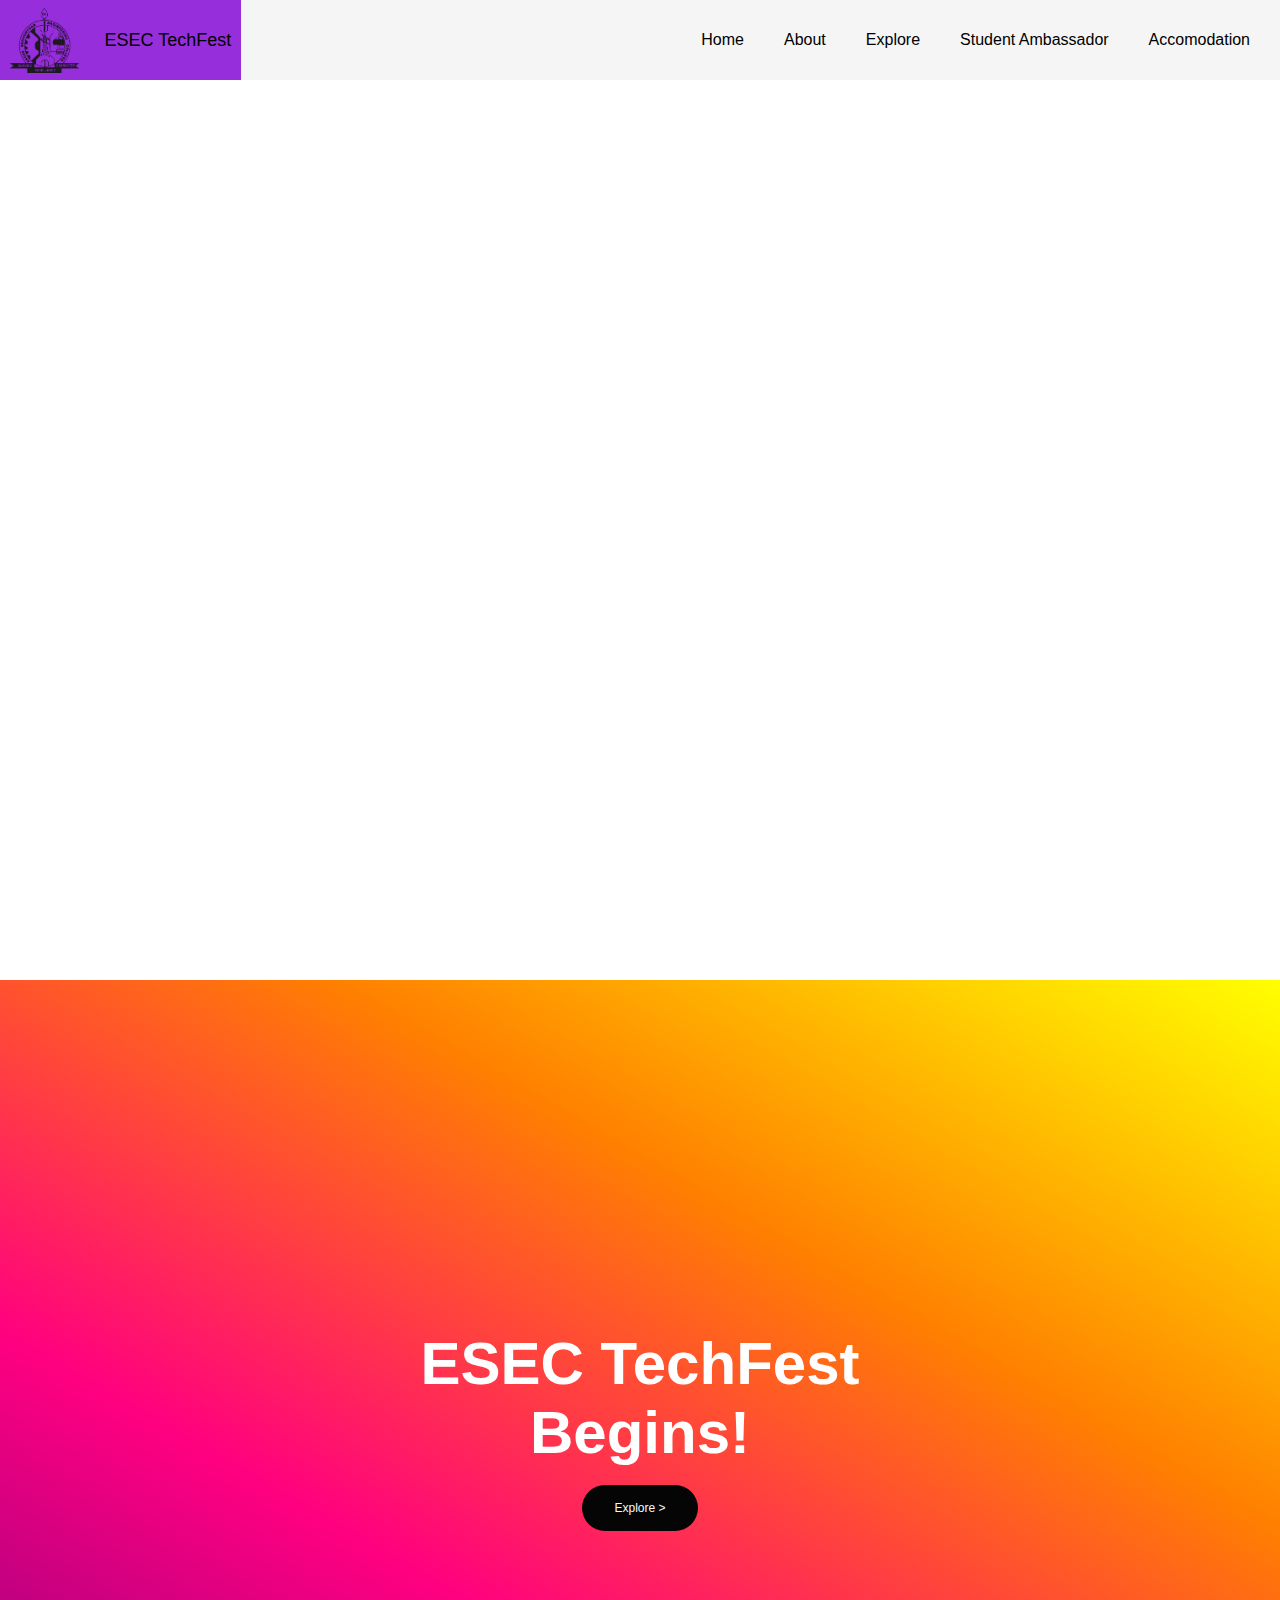
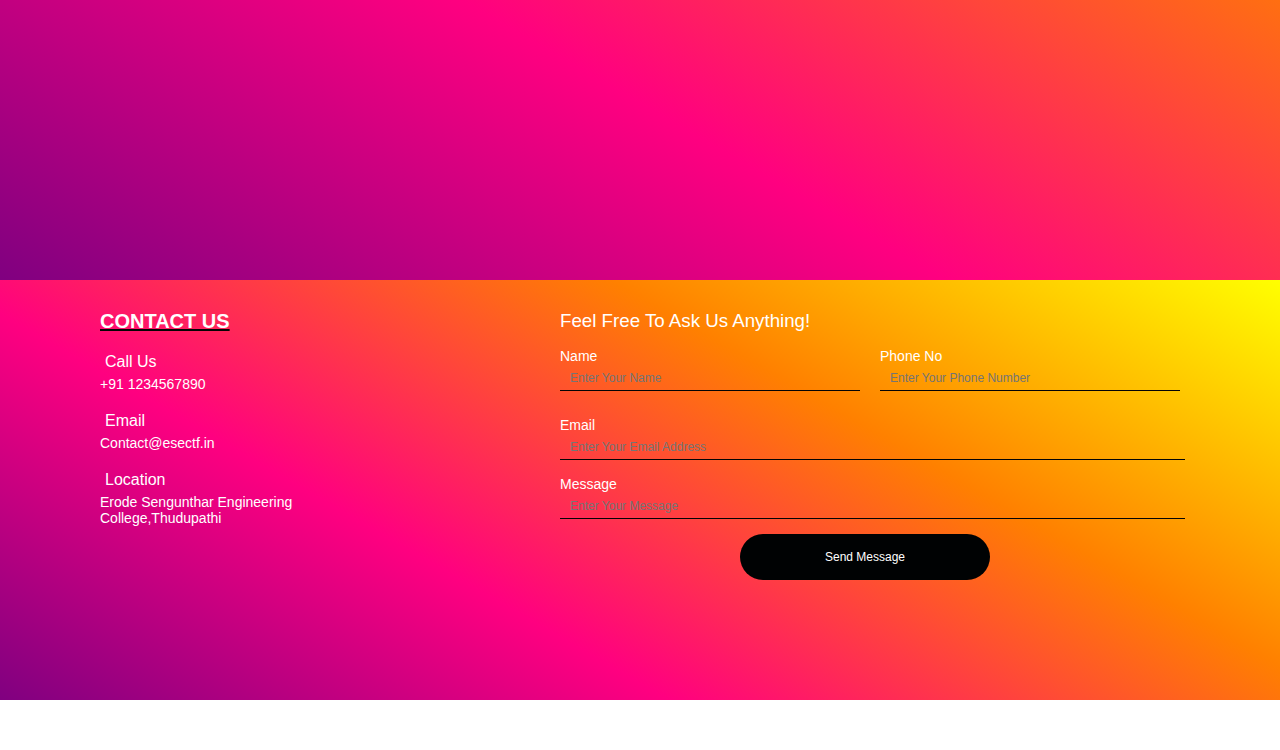
<file: index.html>
<!DOCTYPE html>
<html lang="en">
<head>
  <meta charset="UTF-8">
  <meta name="viewport" content="width=device-width, initial-scale=1.0">
  <title>Tf@ESEC</title>
  <link rel="shortcut icon" href="sr-logo.png" type="image.jpg">
  <link rel="stylesheet" href="index.css">
</head>
<body >
  <nav>
    
    <a  href="./">
      <img src="ESEC.png">
      <span>ESEC TechFest</span>
    </a>

    <button  onclick="toggleNavbar()" id="menubtn">Menu</button>
  
    <ul  id="nav-links" type="square">
      <li>
        <a href="./" class="active">Home</a>
      </li>
      <li>
        <a href="About.html">About</a>
      </li>
      <li>
        <a href="dep.html">Explore</a>
      </li>
      <li>
        <a href="Samb.html ">Student Ambassador</a>
      </li>
      <li>
        <a href="Accomodation.html">Accomodation</a>
      </li>
      
    </ul>

  </nav>

  <section class="s1">
    <div class="container">
        <img src="ESEC.png" alt="ESEC Image" class="zoom-in-image">
    </div>
</section>

  <section class="s2">
    <div class="container">
      <h1>ESEC TechFest <br> Begins!</h1>
      <a href="dep.html">
        <button>Explore  &#62;</button>
      </a>
    </div>
  </section>

  <section class="s3">
      <div class="contact">
        <b><h3>CONTACT US</h3></b>
        <p class="p1"><i class="fa-solid fa-phone"></i>Call Us</p>
        <p class="p2">+91 1234567890 </p>
  
        <p class="p1"><i class="fa-solid fa-envelope"></i>Email</p>
        <p class="p2">Contact@esectf.in</p>
  
        <p class="p1"><i class="fa-solid fa-location-dot"></i>Location</p>
        <p class="p2">Erode Sengunthar Engineering College,Thudupathi</p>
        <iframe src="https://www.google.com/maps/embed?pb=!1m18!1m12!1m3!1d3912.296622868653!2d77.54792207504975!3d11.313016388870226!2m3!1f0!2f0!3f0!3m2!1i1024!2i768!4f13.1!3m3!1m2!1s0x3ba9132f4f89e445%3A0x81f682bd38f8a702!2sErode%20Sengunthar%20Engineering%20College!5e0!3m2!1sen!2sin!4v1728323260662!5m2!1sen!2sin" 
        width="240" height="120" 
        style="border:0;" allowfullscreen="" loading="lazy" referrerpolicy="no-referrer-when-downgrade"></iframe>   </div>
  
      <form action="">
      <div class="box2">
        <h3>Feel Free To Ask Us Anything!</h3>
        
        <div class="b1">
          <div>
            <label for="name">Name</label><br>
            <input type="text" placeholder="Enter Your Name" id="name">
          </div>
    
          <div>
            <label for="phno">Phone No</label><br>
          <input type="text" placeholder="Enter Your Phone Number" id="phno"><br>
          </div>
        </div>
  
        <label for="mail">Email</label><br>
        <input type="email" placeholder="Enter Your Email Address" id="mail"><br>
  
        <label for="msg">Message</label><br>
        <input type="email" placeholder="Enter Your Message" id="msg"><br>
  
        <button > Send Message</button>
  
      </div>
  </form>
  </section>

  <footer>
    <p></p>
    <p></p>
  </footer>

  <script>
    function toggleNavbar()
    {
      var navbar = document.getElementById("nav-links")

      if (navbar.classList.contains("active"))
      {
        navbar.classList.remove("active");
      }
      else
      {
        navbar.classList.add("active");
      }
    }
  </script>
  
  
</body>
</html>
</file>
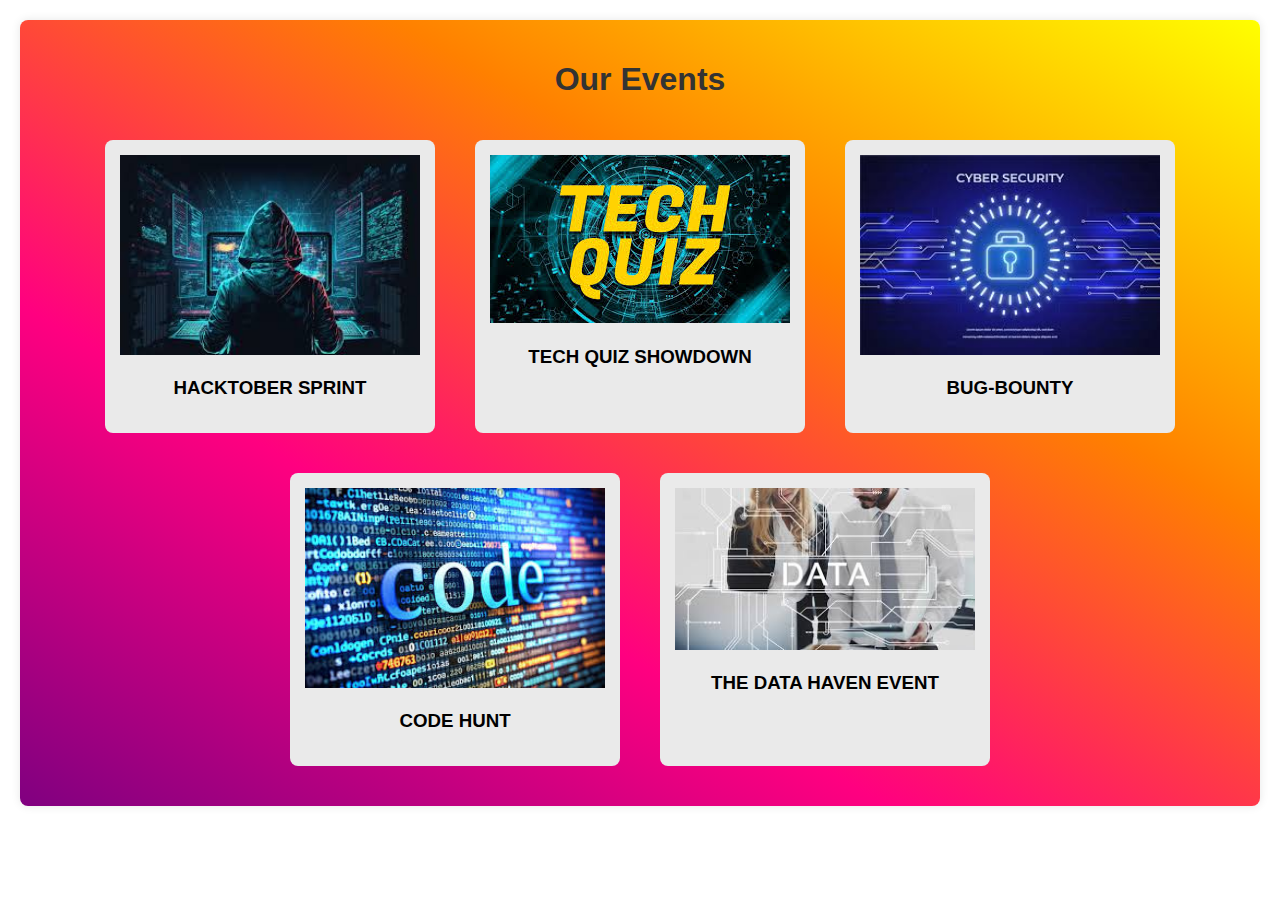
<file: cseevents.html>
<!DOCTYPE html>
<html lang="en">

<head>
    <meta charset="UTF-8">
    <meta name="viewport" content="width=device-width, initial-scale=1.0">
    <title>Events in CSE</title>
    <style>
        body {
            font-family: Arial, sans-serif;
            margin: 0;
            padding: 20px;
            /* background-color: #beige; */
        }

        .container {
            max-width: 1200px;
            margin: auto;
            padding: 20px;
            /* background: #00d9ff; */
            background: linear-gradient(30deg,purple, #ff0080, #ff8000,#ffff00);
            border-radius: 8px;
            box-shadow: 0 0 10px rgba(0, 0, 0, 0.1);
        }

        h1 {
            text-align: center;
            color: #333;
        }

        .events {
            display: flex;
            justify-content: center; /* Center the event boxes */
            flex-wrap: wrap;
        }

        .event {
            width: 300px; /* Increased width for larger boxes */
            margin: 20px;
            text-align: center;
            background: #eaeaea;
            border-radius: 8px;
            padding: 15px;
            transition: transform 0.3s;
            text-decoration: none;
            color: inherit;
        }

        .event img {
            width: 100%;
            height: auto;
            /* border-radius: 8px; */
        }

        .event:hover {
            transform: scale(1.05);
        }
    </style>
</head>

<body>
    <div class="container">
        <h1>Our Events</h1>
        <div class="events">
            <a class="event" href="event1.html">
                <img src="event1.jpg" alt="Event 1">
                <h3>HACKTOBER SPRINT</h3>
            </a>
            <a class="event" href="event2.html">
                <img src="event2.jpg" alt="Event 2">
                <h3>TECH QUIZ SHOWDOWN</h3>
            </a>
            <a class="event" href="event3.html">
                <img src="event3.jpg" alt="Event 3">
                <h3>BUG-BOUNTY</h3>
            </a>
            <a class="event" href="event4.html">
                <img src="event4.jpg" alt="Event 4">
                <h3>CODE HUNT</h3>
            </a>
            <a class="event" href="event5.html">
                <img src="event5.jpg" alt="Event 5">
                <h3>THE DATA HAVEN EVENT</h3>
            </a>
        </div>
    </div>
</body>

</html>
</file>
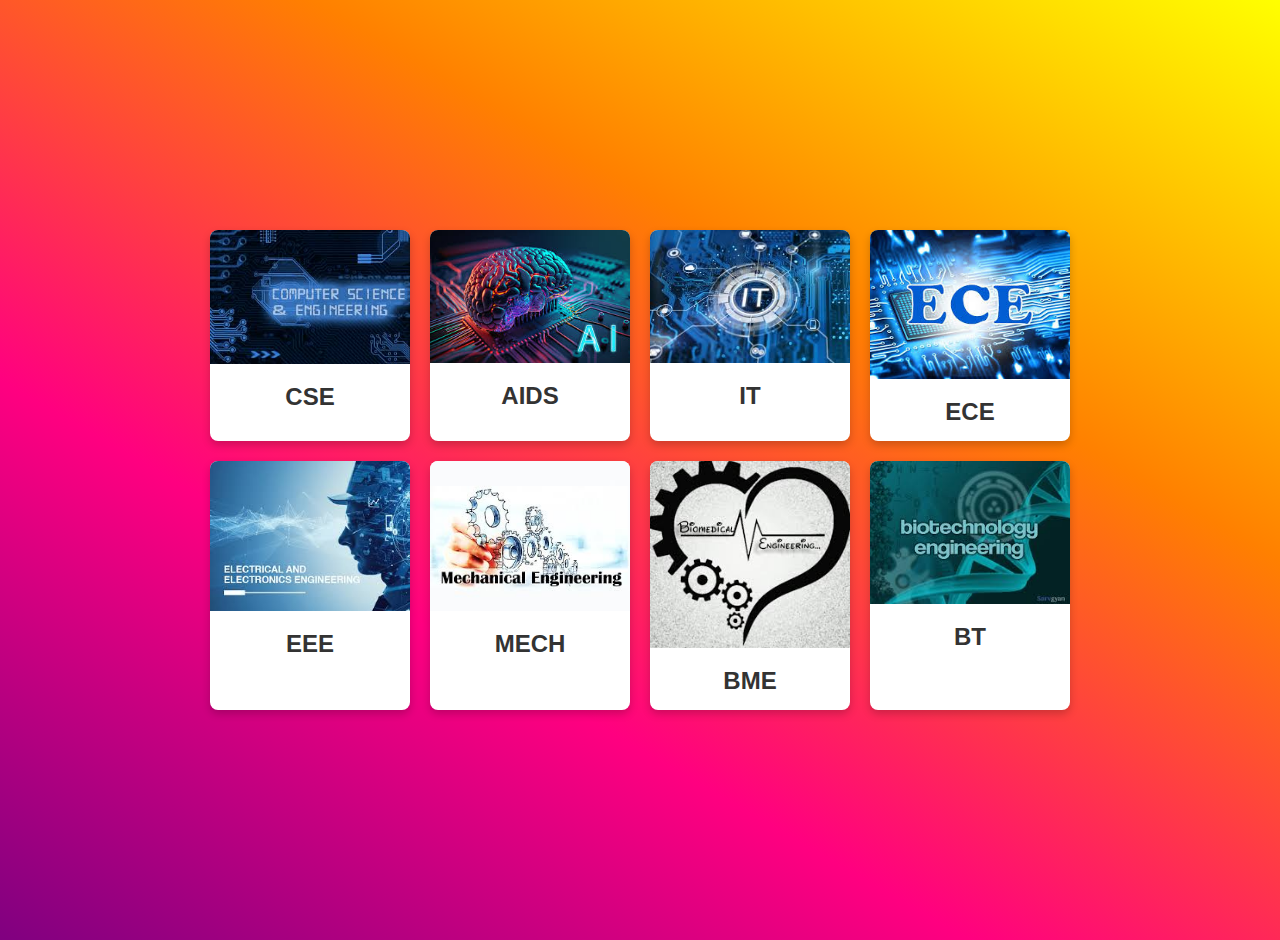
<file: dep.html>
<!DOCTYPE html>
<html lang="en">
<head>
    <meta charset="UTF-8">
    <meta name="viewport" content="width=device-width, initial-scale=1.0">
    <title>Departments of ESEC</title>
    <style>
        body {
            font-family: Arial, sans-serif;
            background-color: #f4f4f4;
            background: linear-gradient(30deg,purple, #ff0080, #ff8000,#ffff00);
            margin: 0;
            padding: 20px;
            display: flex;
            justify-content: center;
            align-items: center;
            height: 100vh; 
            
        }

        .container {
            display: flex;
            flex-wrap: wrap;
            justify-content: center;
            gap: 20px;
            max-width: 900px; 
            margin: auto;
            
        }

        .department {
            background: white;
            border-radius: 8px;
            overflow: hidden;
            box-shadow: 0 4px 8px rgba(0, 0, 0, 0.2);
            text-align: center;
            width: 200px; 
            transition: transform 0.3s, box-shadow 0.3s;
        }

        .department a{
            text-decoration: none;
        }

        .department img {
            width: 100%;
            height: auto;
        }

        .department h2 {
            margin: 15px 0;
            color: #333;
        }

        .department:hover {
            transform: translateY(-5px);
            box-shadow: 0 8px 16px rgba(0, 0, 0, 0.3);
        }
    </style>
</head>
<body>
    <div class="container">
        <div class="department">
            <a href="cseevents.html">
            <img src="cse.jpg" alt="CSE">
            <h2>CSE</h2></a>
        </div>
        <div class="department">
            <img src="aids.jpg" alt="AIDS">
            <h2>AIDS</h2>
        </div>
        <div class="department">
            <img src="it.jpg" alt="IT">
            <h2>IT</h2>
        </div>
        <div class="department">
            <img src="ece.jpg" alt="ECE">
            <h2>ECE</h2>
        </div>
        <div class="department">
            <img src="eee.jpg" alt="EEE">
            <h2>EEE</h2>
        </div>
        <div class="department">
            <img src="mech.jpg" alt="MECH">
            <h2>MECH</h2>
        </div>
        <div class="department">
            <img src="bme.jpg" alt="BME">
            <h2>BME</h2>
        </div>
        <div class="department">
            <img src="bt.jpg" alt="BT">
            <h2>BT</h2>
        </div>
    </div>
</body>
</html>
</file>
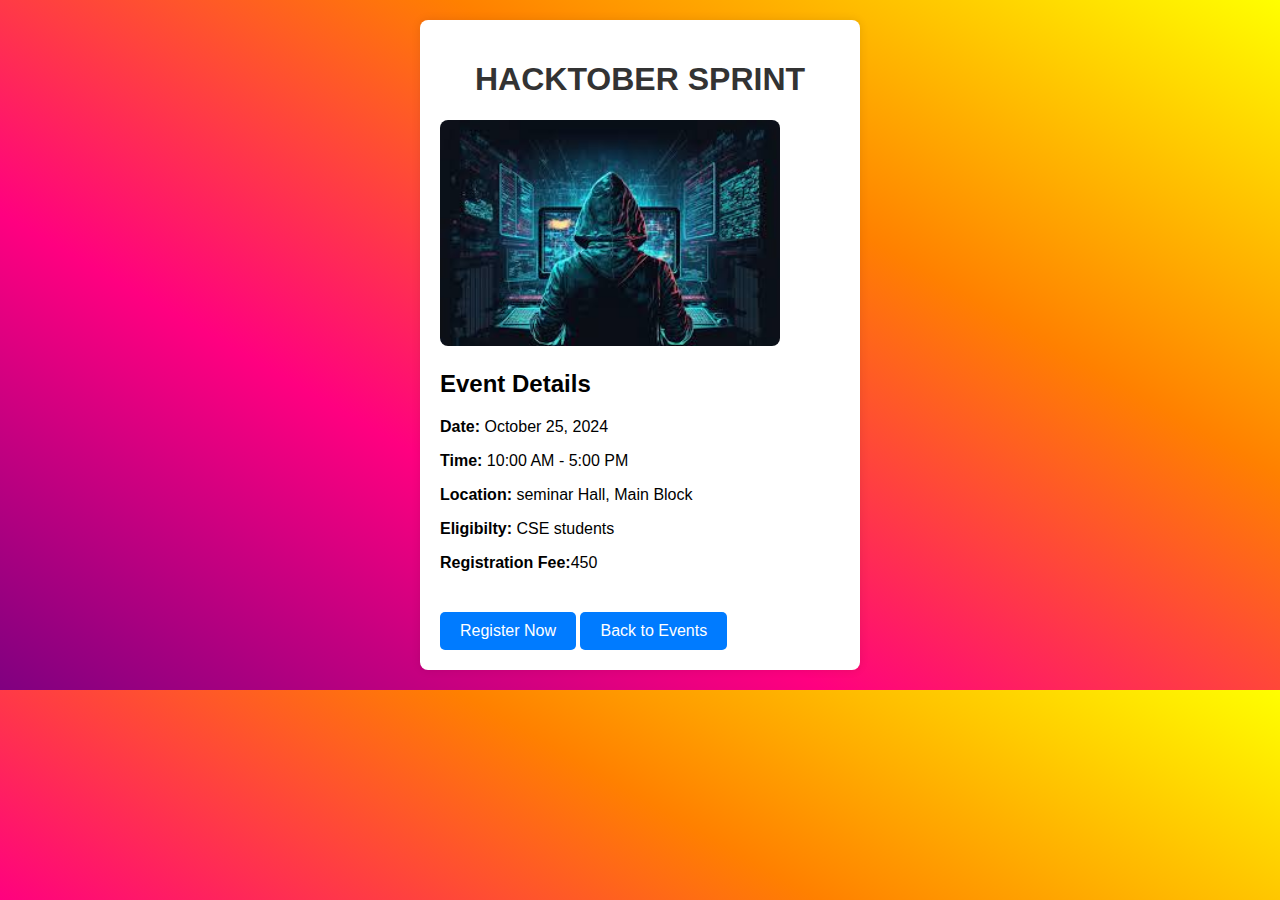
<file: event1.html>
<!DOCTYPE html>
<html lang="en">
<head>
    <meta charset="UTF-8">
    <meta name="viewport" content="width=device-width, initial-scale=1.0">
    <title>Event 1 Details</title>
    <style>
        body {
            font-family: Arial, sans-serif;
            margin: 0;
            padding: 20px;
            background-color: #f4f4f4;
            background: linear-gradient(30deg,purple, #ff0080, #ff8000,#ffff00);
        }

        .container {
            max-width: 400px;
            /* text-align: center; */
            margin: auto;
            padding: 20px;
            background: #fff;
            
            border-radius: 8px;
            box-shadow: 0 0 10px rgba(0, 0, 0, 0.1);
        }

        h1 {
            text-align: center;
            color:#333;
        }

        .event-details {
            margin: 20px 0;
        }

        .event-image {
            width: 85%;
            border-radius: 8px;
            
        }

        .back-button {
            display: inline-block;
            margin-top: 20px;
            padding: 10px 20px;
            background-color: #007BFF;
            color: white;
            text-decoration: none;
            border-radius: 5px;
        }

        .back-button:hover {
            background-color: #0056b3;
        }
    </style>
</head>
<body>
    <div class="container">
        <h1> HACKTOBER SPRINT</h1>
        <img src="event1.jpg" alt="Event 1" class="event-image">

        <div class="event-details">
            <h2>Event Details</h2>
            <p><strong>Date:</strong> October 25, 2024</p>
            <p><strong>Time:</strong> 10:00 AM - 5:00 PM</p>
            <p><strong>Location:</strong> seminar Hall, Main Block</p>
            <p><strong>Eligibilty:</strong> CSE students</p>

            <p><strong>Registration Fee:</strong>450</p>
        </div>
        <a href="Register.html" class="back-button">Register Now</a>
        <a href="cseevents.html" class="back-button">Back to Events</a>

    </div>
</body>
</html>
</file>
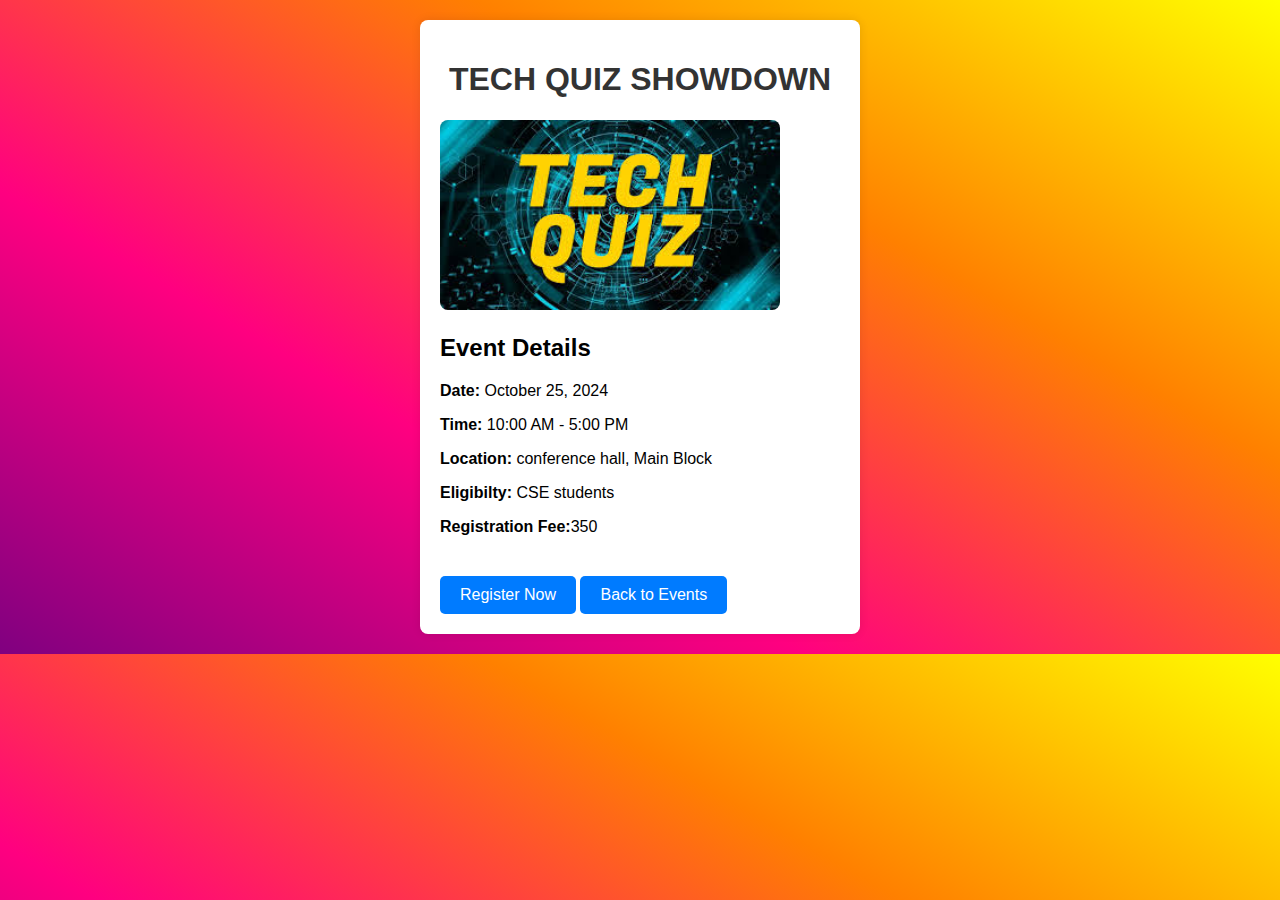
<file: event2.html>
<!DOCTYPE html>
<html lang="en">
<head>
    <meta charset="UTF-8">
    <meta name="viewport" content="width=device-width, initial-scale=1.0">
    <title>Event 2 Details</title>
    <style>
        body {
            font-family: Arial, sans-serif;
            margin: 0;
            padding: 20px;
            background-color: #f4f4f4;
            background: linear-gradient(30deg,purple, #ff0080, #ff8000,#ffff00);
        }

        .container {
            max-width: 400px;
            margin: auto;
            padding: 20px;
            background: #fff;
            border-radius: 8px;
            box-shadow: 0 0 10px rgba(0, 0, 0, 0.1);
        }

        h1 {
            text-align: center;
            color: #333;
        }

        .event-details {
            margin: 20px 0;
        }

        .event-image {
            width: 85%;
            border-radius: 8px;
        }

        .back-button {
            display: inline-block;
            margin-top: 20px;
            padding: 10px 20px;
            background-color: #007BFF;
            color: white;
            text-decoration: none;
            border-radius: 5px;
        }

        .back-button:hover {
            background-color: #0056b3;
        }
    </style>
</head>
<body>
    <div class="container">
        <h1>TECH QUIZ SHOWDOWN</h1>
        <img src="event2.jpg" alt="Event 1" class="event-image">

            <div class="event-details">
                <h2>Event Details</h2>
                <p><strong>Date:</strong> October 25, 2024</p>
                <p><strong>Time:</strong> 10:00 AM - 5:00 PM</p>
                <p><strong>Location:</strong> conference hall, Main Block</p>
                <p><strong>Eligibilty:</strong> CSE students</p>
    
                <p><strong>Registration Fee:</strong>350</p>
            </div>
            <a href="Register.html" class="back-button">Register Now</a>
            <a href="cseevents.html" class="back-button">Back to Events</a>
    
    </div>
</body>
</html>
</file>
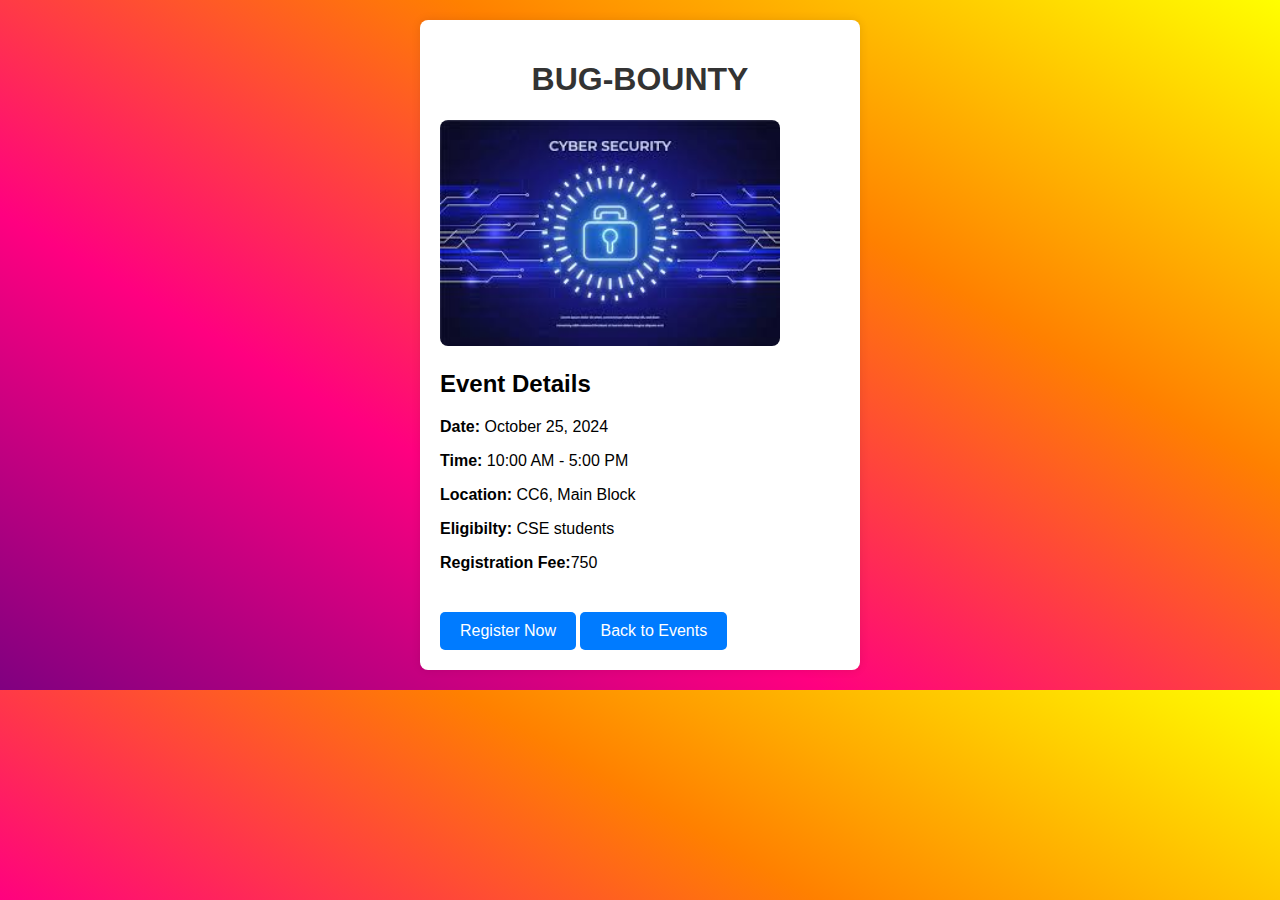
<file: event3.html>
<!DOCTYPE html>
<html lang="en">
<head>
    <meta charset="UTF-8">
    <meta name="viewport" content="width=device-width, initial-scale=1.0">
    <title>Event 3 Details</title>
    <style>
        body {
            font-family: Arial, sans-serif;
            margin: 0;
            padding: 20px;
            background-color: #f4f4f4;
            background: linear-gradient(30deg,purple, #ff0080, #ff8000,#ffff00);
        }

        .container {
            max-width: 400px;
            margin: auto;
            padding: 20px;
            background: #fff;
            border-radius: 8px;
            box-shadow: 0 0 10px rgba(0, 0, 0, 0.1);
        }

        h1 {
            text-align: center;
            color: #333;
        }

        .event-details {
            margin: 20px 0;
        }

        .event-image {
            width: 85%;
            border-radius: 8px;
        }

        .back-button {
            display: inline-block;
            margin-top: 20px;
            padding: 10px 20px;
            background-color: #007BFF;
            color: white;
            text-decoration: none;
            border-radius: 5px;
        }

        .back-button:hover {
            background-color: #0056b3;
        }
    </style>
</head>
<body>
    <div class="container">
        <h1>BUG-BOUNTY</h1>
        <img src="event3.jpg" alt="Event 1" class="event-image">

        <div class="event-details">
            <h2>Event Details</h2>
            <p><strong>Date:</strong> October 25, 2024</p>
            <p><strong>Time:</strong> 10:00 AM - 5:00 PM</p>
            <p><strong>Location:</strong> CC6, Main Block</p>
            <p><strong>Eligibilty:</strong> CSE students</p>

            <p><strong>Registration Fee:</strong>750</p>
        </div>
        <a href="Register.html" class="back-button">Register Now</a>
        <a href="cseevents.html" class="back-button">Back to Events</a>

    </div>
</body>
</html>
</file>
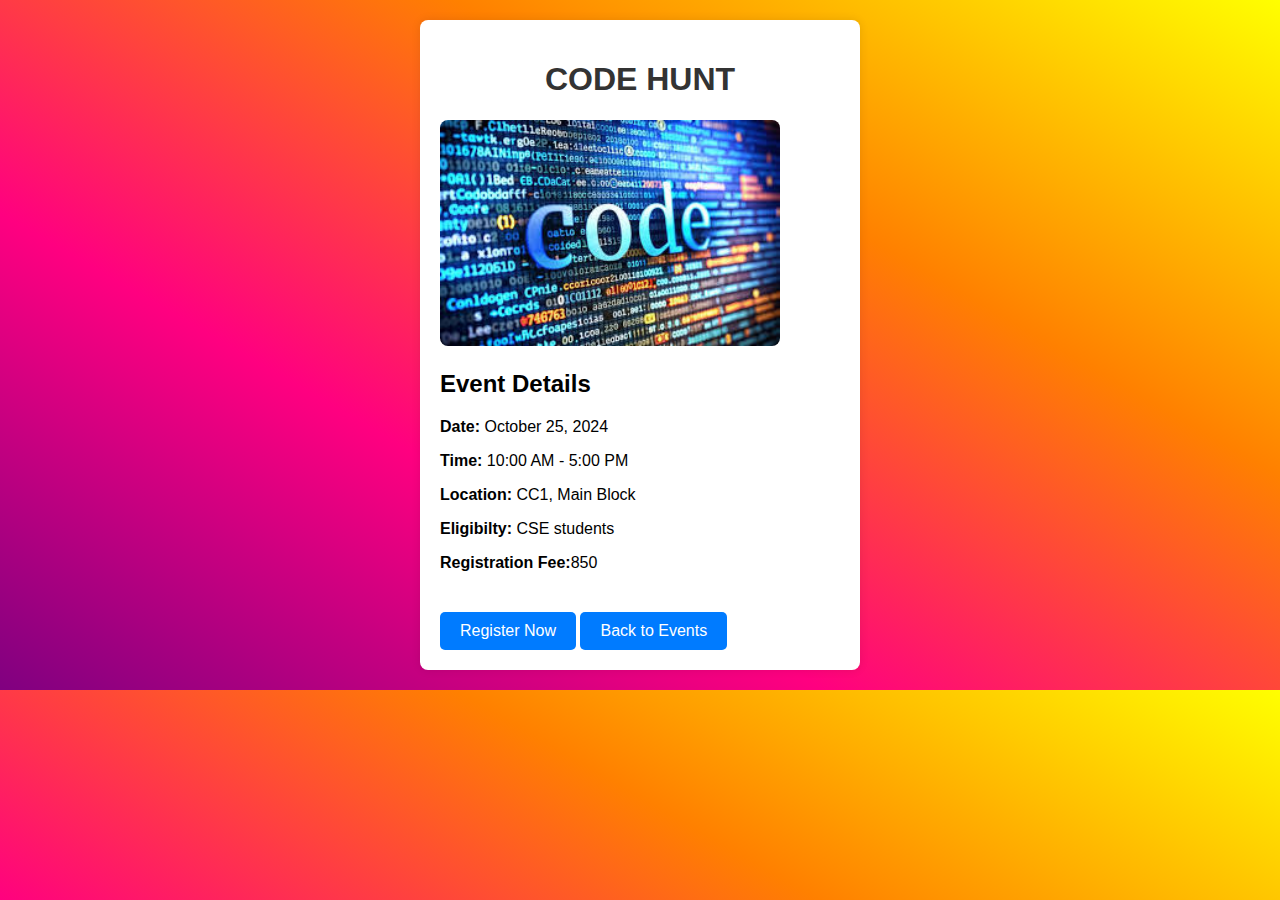
<file: event4.html>
<!DOCTYPE html>
<html lang="en">
<head>
    <meta charset="UTF-8">
    <meta name="viewport" content="width=device-width, initial-scale=1.0">
    <title>Event 4 Details</title>
    <style>
        body {
            font-family: Arial, sans-serif;
            margin: 0;
            padding: 20px;
            background-color: #f4f4f4;
            background: linear-gradient(30deg,purple, #ff0080, #ff8000,#ffff00);
        }

        .container {
            max-width: 400px;
            margin: auto;
            padding: 20px;
            background: #fff;
            border-radius: 8px;
            box-shadow: 0 0 10px rgba(0, 0, 0, 0.1);
        }

        h1 {
            text-align: center;
            color: #333;
        }

        .event-details {
            margin: 20px 0;
        }

        .event-image {
            width: 85%;
            border-radius: 8px;
        }

        .back-button {
            display: inline-block;
            margin-top: 20px;
            padding: 10px 20px;
            background-color: #007BFF;
            color: white;
            text-decoration: none;
            border-radius: 5px;
        }

        .back-button:hover {
            background-color: #0056b3;
        }
    </style>
</head>
<body>
    <div class="container">
        <h1>CODE HUNT</h1>
        <img src="event4.jpg" alt="Event 1" class="event-image">

        <div class="event-details">
            <h2>Event Details</h2>
            <p><strong>Date:</strong> October 25, 2024</p>
            <p><strong>Time:</strong> 10:00 AM - 5:00 PM</p>
            <p><strong>Location:</strong> CC1, Main Block</p>
            <p><strong>Eligibilty:</strong> CSE students</p>

            <p><strong>Registration Fee:</strong>850</p>
        </div>
        <a href="Register.html" class="back-button">Register Now</a>
        <a href="cseevents.html" class="back-button">Back to Events</a>

    </div>
</body>
</html>
</file>
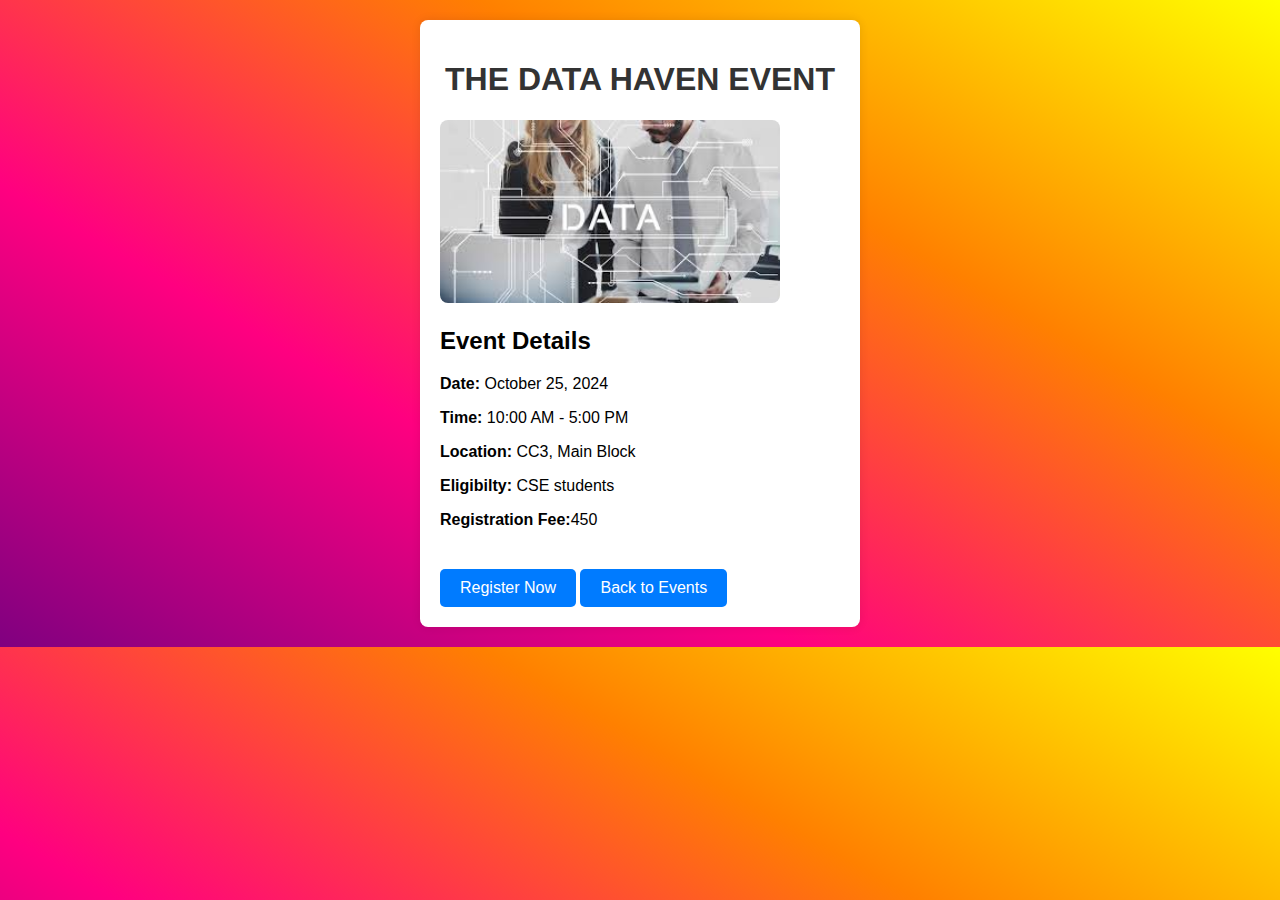
<file: event5.html>
<!DOCTYPE html>
<html lang="en">
<head>
    <meta charset="UTF-8">
    <meta name="viewport" content="width=device-width, initial-scale=1.0">
    <title>Event 5 Details</title>
    <style>
        body {
            font-family: Arial, sans-serif;
            margin: 0;
            padding: 20px;
            background-color: #f4f4f4;
            background: linear-gradient(30deg,purple, #ff0080, #ff8000,#ffff00);
        }

        .container {
            max-width: 400px;
            margin: auto;
            padding: 20px;
            background: #fff;
            border-radius: 8px;
            box-shadow: 0 0 10px rgba(0, 0, 0, 0.1);
        }

        h1 {
            text-align: center;
            color: #333;
        }

        .event-details {
            margin: 20px 0;
        }

        .event-image {
            width: 85%;
            border-radius: 8px;
        }

        .back-button {
            display: inline-block;
            margin-top: 20px;
            padding: 10px 20px;
            background-color: #007BFF;
            color: white;
            text-decoration: none;
            border-radius: 5px;
        }

        .back-button:hover {
            background-color: #0056b3;
        }
    </style>
</head>
<body>
    <div class="container">
        <h1>THE DATA HAVEN EVENT</h1>
        <img src="event5.jpg" alt="Event 1" class="event-image">

        <div class="event-details">
            <h2>Event Details</h2>
            <p><strong>Date:</strong> October 25, 2024</p>
            <p><strong>Time:</strong> 10:00 AM - 5:00 PM</p>
            <p><strong>Location:</strong> CC3, Main Block</p>
            <p><strong>Eligibilty:</strong> CSE students</p>

            <p><strong>Registration Fee:</strong>450</p>
        </div>
        <a href="Register.html" class="back-button">Register Now</a>
        <a href="cseevents.html" class="back-button">Back to Events</a>

    </div>
</body>
</html>
</file>
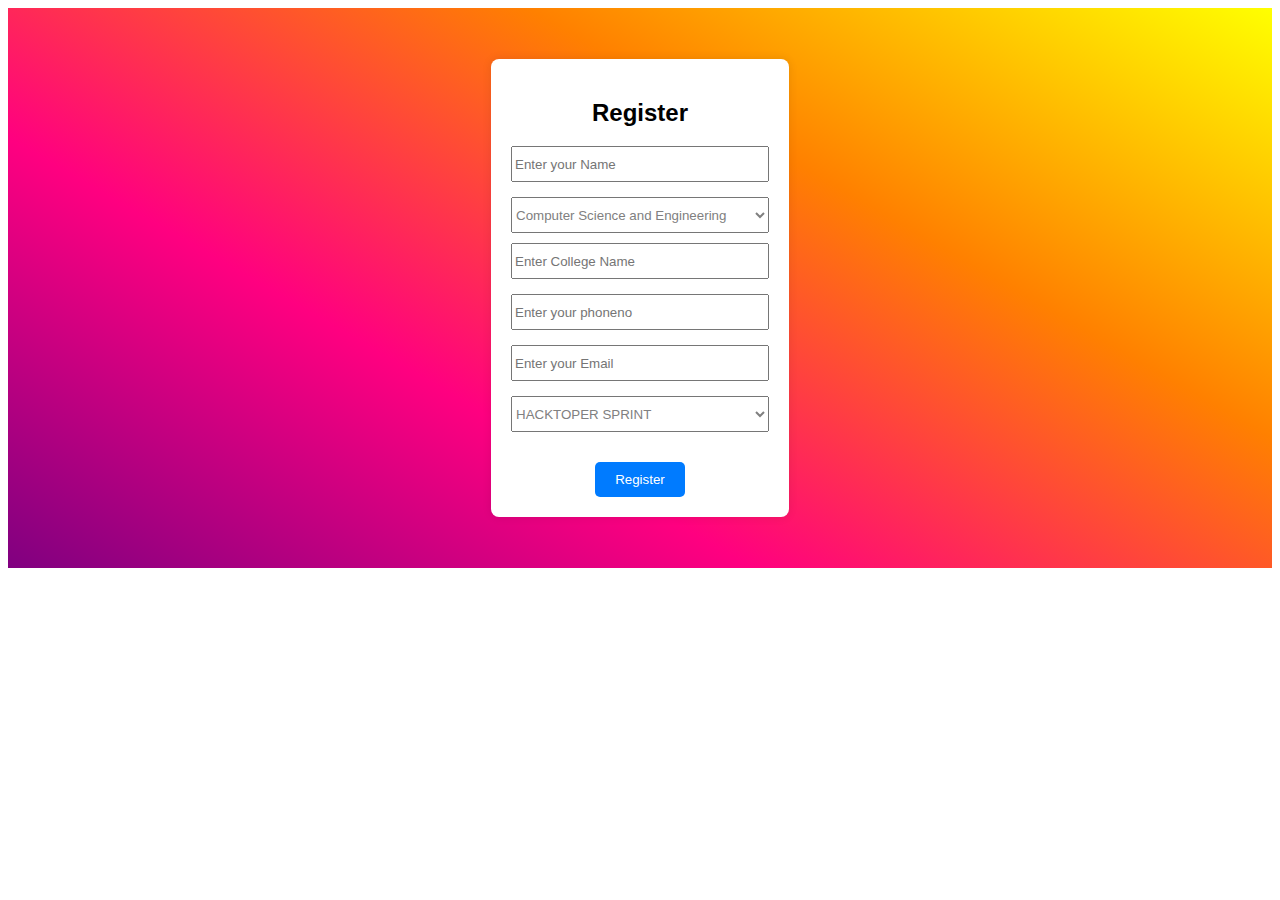
<file: Register.html>
<!DOCTYPE html>
<html lang="en">
<head>
    <meta charset="UTF-8">
    <meta name="viewport" content="width=device-width, initial-scale=1.0">
    <title>Register</title>
    <style>
     .body {
            font-family: Arial, sans-serif;
            margin: 0;
            padding: 20px;
            height:520px;
            background-color: #f4f4f4;
            background: linear-gradient(30deg,purple, #ff0080, #ff8000,#ffff00);
            justify-content: center;
            align-items: center;
            display: flex;
        }

        .container {
            max-width: 350px;
            margin: auto;
            padding: 20px;
            background: #fff;
            border-radius: 8px;
            box-shadow: 0 0 10px rgba(0, 0, 0, 0.1);
            justify-content: center;
            align-items: center;
        }

        .container input{
            width: 250px;
            height: 30px;
            outline: none;
            margin-bottom: 15px;
            border: 5px solid color(grey);
            
        }

        .container select{
            margin-bottom: 10px;
            width: 258px;
            height: 36px;
            outline: none;
            border: 5px solid color(grey);
            color: grey;
        }

        h1 {
            text-align: center;
            color: #333;
        }

        .event-details {
            margin: 20px 0;
        }


        .container button {
            display: inline-block;
            margin-top: 20px;
            padding: 10px 20px;
            background-color: #007BFF;
            color: white;
            text-decoration: none;
            border-radius: 5px;
            border: none;
        }

        .container button:hover {
            background-color: #0056b3;
        }
</style>
</head>
<body>
    <section class="body">
        <form name="Form" action="register.php" method="POST">
            <div class="container">
                <center><h2>Register</h2></center>
                <!-- <label for="name">Name:</label><br> -->
                <input type="text" name="Name" id="Name" placeholder="Enter your Name" required><br>
                <!-- <label for="Dept">Choose a Dept:</label><br> -->
                <select name="Department" id="Dept">
                    <option value="CSE">Computer Science and Engineering</option>
                    <option value="AIDS">Artificial Inteligence & Data Science</option>
                    <option value="IT">Information Technology</option>
                    <option value="ECE">Electronics & Communication Engineering</option>
                    <option value="BME">Biomedical Engineering</option>
                </select><br>
                <!-- <label for="college">CollegeName:</label><br> -->
                <input type="text" name="College" id="college" placeholder="Enter College Name" required><br>
                <!-- <label for="phoneno">Phone Number:</label><br> -->
                <input type="number" name="Phoneno" id="phoneno" placeholder="Enter your phoneno" required><br>
                <!-- <label for="Email">Email:</label><br> -->
                <input type="email" name="Email" id="email" placeholder="Enter your Email" required><br>
                <!-- <label for="Event">Events:</label><br> -->
                <select name="Event" id="Event">
                    <option value="HACKTOPER SPRINT">HACKTOPER SPRINT</option>
                    <option value="TECH QUIZ SHOWDOWN">TECH QUIZ SHOWDOWN</option>
                    <option value="BUG-BOUNTY">BUG-BOUNTY</option>
                    <option value="CODE HUNT">CODE HUNT</option>
                    <option value="THE DATA HEAVEN EVENT">THE DATA HEAVEN EVENT</option>
                    <option value="">others</option>
                </select><br>
                <center><button>Register</button></center>
            </div>
        </form>

    </section>
    
</body>
</html>
</file>
<file: index.css>
*{
  margin:0;
  padding: 0;
  box-sizing: border-box;
  font-family: Arial, Helvetica, sans-serif;
  
}


nav{
/* background-color: rgb(150, 46, 219); */
   width: 100%;
    height: 80px;
    background-color:whitesmoke;
    display: flex;
    justify-content: space-between;
    align-items: center;
}

nav ul{
  padding: 10px;
  display: flex;
  justify-content: space-between;
  text-decoration: none;
  align-content: center;
  list-style: none;


}

nav a {
  color:black;
  text-decoration: none;
  display: flex;
  justify-content: space-between;
  align-items: center;
  height: 80px;
  max-width: max-content;
}

nav span
{
  color:black;
  font-size: large;
  text-decoration:solid;
  margin-left: 25px;
font: size 16px;
}

nav a img{
height: 65px; 
}


nav li{
  margin: 0 20px;

}

nav a:hover{
  background-color: rgb(150, 46, 219);
  color: #fff;
  padding: 10px ;
  transition: 0.3s;
}




nav span{
text-align: center;
}

nav #menubtn
  {
    display: none;
  }

@media (max-width: 768px)
{

  nav {
    position: relative;
  }

  nav ul {
    flex-direction: column;
    background-color: rgb(150, 46, 219);
    position: absolute;
    top: -1000px;
    width: 100%;
    transition: all 0.6s;
  } 

  nav ul.active
  {
    top: 80px;
  }

  nav #menubtn
  {
    display: flex;
    background-color: transparent;
    color: #000102;
    border: none;
    padding-top:30px;
    padding-right: 10px;
  }

}

.s1
{
   margin: 0;
  padding: 0;
  background-color: white;
  
  font-family: sans-serif;
  color: #ffffff;
  display: flex;
  justify-content: center;
  align-items: center;
  height: 100vh;
}

.s2
{
   margin: 0;
  padding: 0;
  background: linear-gradient(30deg,purple, #ff0080, #ff8000,#ffff00);
  font-family: sans-serif;
  color: #ffffff;
  display: flex;
  justify-content: center;
  align-items: center;
  height: 100vh;
}

.s2 .container {
  text-align: center;
}

h1 {
  font-size: 60px;
  margin-bottom:18px;
}

p {
  font-size: 24px;
  margin-bottom: 32px;
}

button {
  background-color: #050505;
  color: #fbf7f7;
  padding: 16px 32px;
  border: none;
  border-radius: 50px;
  font-size: 12px;
  cursor: pointer;
}

.zoom-in-image {
  transform: scale(0);
  opacity: 1;
  animation: zoomIn 2s forwards ease-in-out;
}

@keyframes zoomIn {
  to {
      transform: scale(1);
      opacity: 1;
  }
}

.s3
{
  color: #fff;
  background-color: rgba(0, 0, 0, 0.812);
background  : linear-gradient(30deg,purple, #ff0080, #ff8000,#ffff00);
  display: flex;
  margin-bottom: 50px;
}

.s3 .contact
{
  width: 400px;
  padding: 30px 100px;
}

.s3 .contact h3
{
  color: #fff;
  margin-bottom: 20px;
  font-size: 20px;
  text-decoration: underline;
  text-decoration-color: #040404;
  
}

.s3 .contact .p1
{
  font-size: 16px;
  margin-bottom: 5px;
}

.s3 .contact .p2
{
  margin-bottom: 20px;
  font-size: 14px;
}

.s3 .contact .p1 i
{
  color: #000102;
  margin-right: 5px;
}

.s3 .contact iframe
{
  border-radius: 10px;  
}

.s3 .box2
{
  margin-left: 130px;
  width: 680px;
  padding: 30px 30px;
  
}

.s3 .box2 h3{
  margin-bottom: 15px;
  font-weight: 100;
}
.s3 .box2 .b1
{
  display: flex;
  margin-bottom: 10px;
}

.s3 .box2 .b1 div
{
  margin-right: 20px;
}
.s3 .box2 input
{
  margin-bottom: 15px;
  margin-top: 5px;
  background: transparent;
  border: none;
  border-bottom: solid 1px;
  border-color: rgb(4, 4, 4);
  outline: none;
  padding-left: 10px;
  padding-bottom: 5px;
  width: 300px;
  
  
}

.s3 .box2 #msg,#mail
{
  width: 625px;
}


.s3 .box2 label
{
  font-size: 14px;
}

.s3 .box2 input::placeholder
{
  font-size: 12px;
}

.s3 .box2 button
{
  width: 250px;
  height: 35px;
  margin-left: 180px;
  padding-bottom: 30px;
  border-radius: 25px;
  background-color: #000203;
  color: #fff;
  border: none;
  outline: none;
}
</file>
